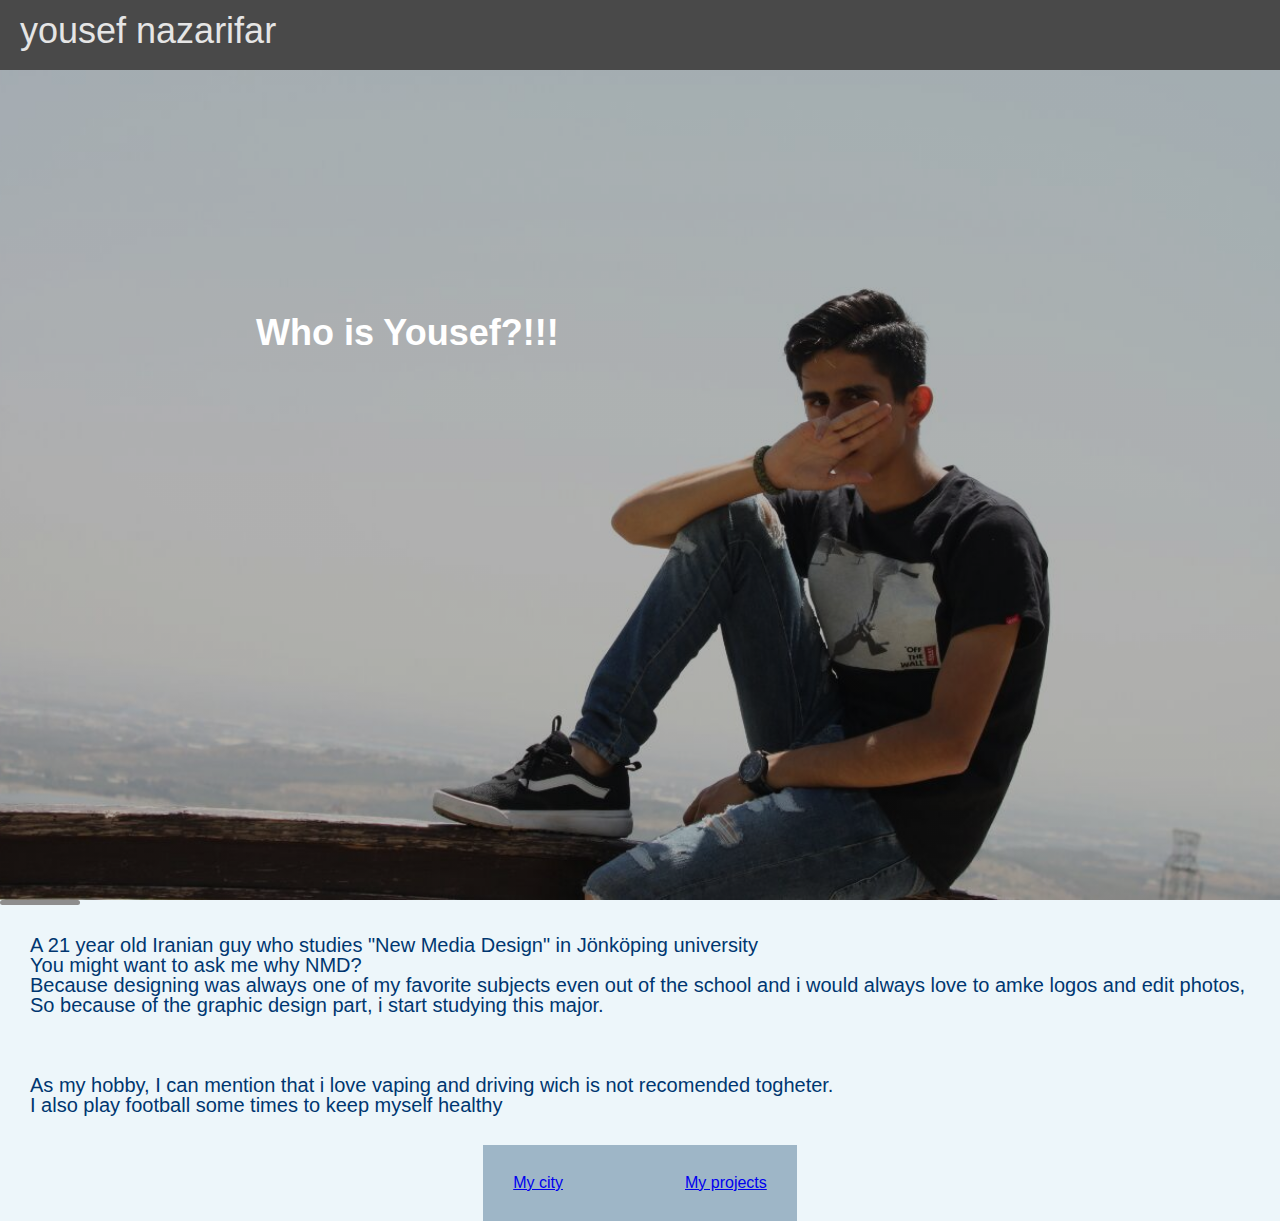
<file: index.html>
<!DOCTYPE html>
<html lang="en">
  <head>
    <meta charset="UTF-8" />
    <meta http-equiv="X-UA-Compatible" content="IE=edge" />
    <meta name="viewport" content="width=device-width, initial-scale=1.0" />
    <!-- cite: https://meyerweb.com/eric/tools/css/reset/ -->
    <link rel="stylesheet" href="css/reset.css" />
    <link rel="stylesheet" href="css/style_global.css" />
    <link rel="stylesheet" href="css/style_index.css" />
    <link rel="stylesheet" href="css/querry.css" />
    <title>who is this?</title>
  </head>
  <body>
    <header>
      <section id="hero">
        <nav>
          <p class="navtext">yousef nazarifar</p>
        </nav>
        <div class="hero-content">
          <h1 class="first-animation">Who is Yousef?!!!</h1>
        </div>
      </section>
    </header>
    <main>
      <section>
        <div class="box second-animation"></div>
      </section>
      <section id="intro">
        <p>
          A 21 year old Iranian guy who studies "New Media Design" in Jönköping
          university <br />
          You might want to ask me why NMD? <br />Because designing was always
          one of my favorite subjects even out of the school and i would always
          love to amke logos and edit photos,<br />
          So because of the graphic design part, i start studying this major.<br />
        </p>
      </section>
      <section>
        <p>
          As my hobby, I can mention that i love vaping and driving wich is not
          recomended togheter.<br />
          I also play football some times to keep myself healthy
        </p>
      </section>
    </main>
    <footer>
      <div class="grid-footer">
        <div class="grid-item grid-item-1">
          <p>
            <a href="ju.html">My city</a>
          </p>
        </div>
        <div class="grid-item grid-item-2">
          <p>
            <a href="projects.html">My projects</a>
          </p>
        </div>
      </div>
    </footer>
  </body>
</html>
</file>
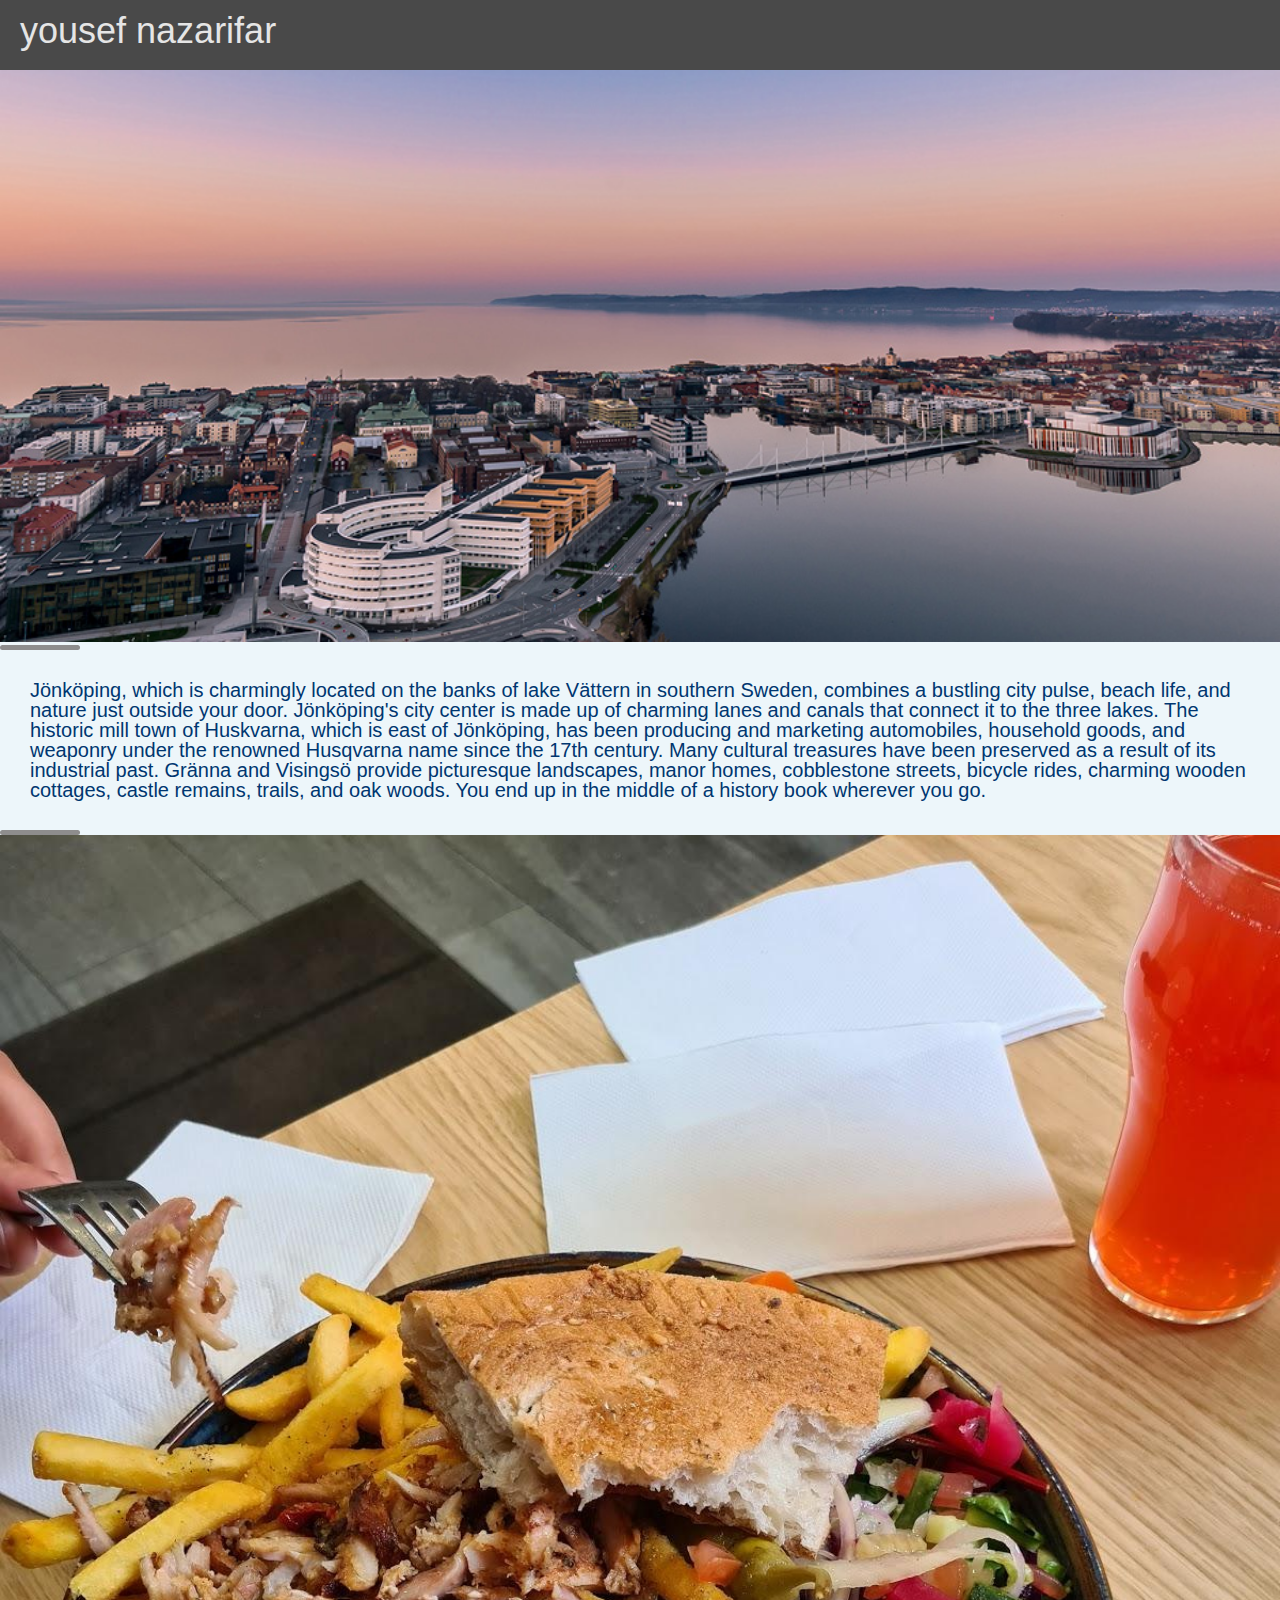
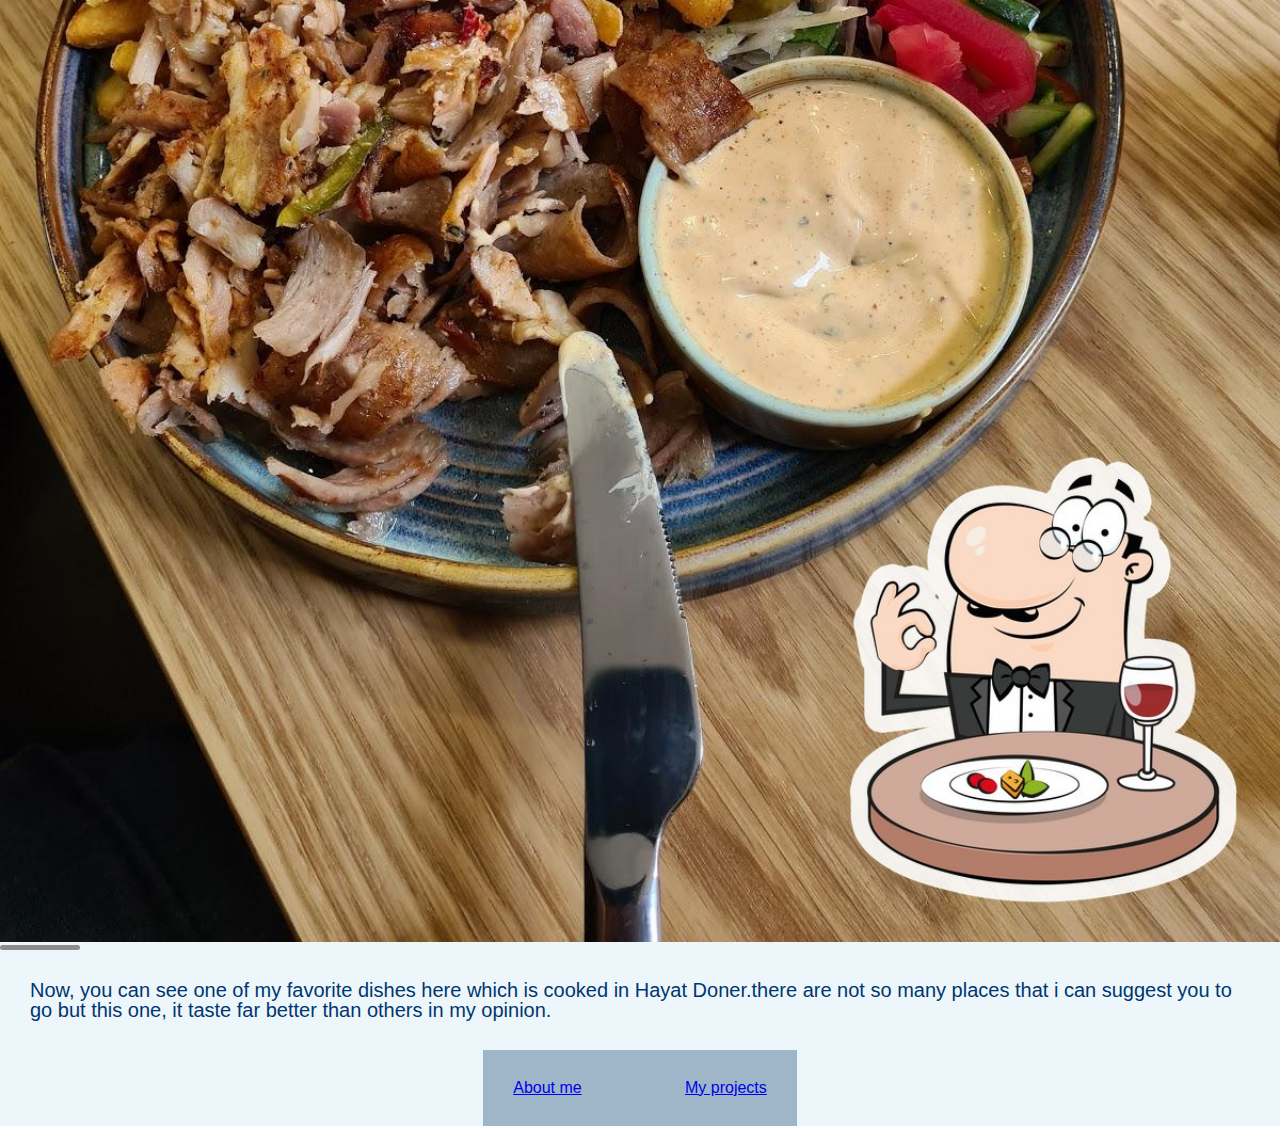
<file: ju.html>
<!DOCTYPE html>
<html lang="en">
  <head>
    <meta charset="UTF-8" />
    <meta http-equiv="X-UA-Compatible" content="IE=edge" />
    <meta name="viewport" content="width=device-width, initial-scale=1.0" />
    <!-- cite: https://meyerweb.com/eric/tools/css/reset/ -->
    <link rel="stylesheet" href="css/reset.css" />
    <link rel="stylesheet" href="css/style_global.css" />
    <link rel="stylesheet" href="css/style_ju.css" />
    <link rel="stylesheet" href="css/querry.css" />
    <title>about Jönköping</title>
  </head>
  <body>
    <header>
      <nav>
        <p class="navtext">yousef nazarifar</p>
      </nav>
    </header>
    <main>
      <section id="ju-pic">
        <img src="./media/ju-uni.jpg" alt="" />
      </section>
      <section>
        <div class="box second-animation"></div>
      </section>
      <section>
        <p>
          Jönköping, which is charmingly located on the banks of lake Vättern in
          southern Sweden, combines a bustling city pulse, beach life, and
          nature just outside your door. Jönköping's city center is made up of
          charming lanes and canals that connect it to the three lakes. The
          historic mill town of Huskvarna, which is east of Jönköping, has been
          producing and marketing automobiles, household goods, and weaponry
          under the renowned Husqvarna name since the 17th century. Many
          cultural treasures have been preserved as a result of its industrial
          past. Gränna and Visingsö provide picturesque landscapes, manor homes,
          cobblestone streets, bicycle rides, charming wooden cottages, castle
          remains, trails, and oak woods. You end up in the middle of a history
          book wherever you go.
        </p>
      </section>
      <section>
        <div class="box second-animation"></div>
      </section>
      <section id="doner-pic">
        <img src="./media/doner.jpg" alt="" />
      </section>
      <section>
        <div class="box second-animation"></div>
      </section>
      <section>
        <p>
          Now, you can see one of my favorite dishes here which is cooked in
          Hayat Doner.there are not so many places that i can suggest you to go
          but this one, it taste far better than others in my opinion.
        </p>
      </section>
    </main>
    <footer>
      <div class="grid-footer">
        <div class="grid-item grid-item-1">
          <p>
            <a href="index.html">About me</a>
          </p>
        </div>
        <div class="grid-item grid-item-2">
          <p>
            <a href="projects.html">My projects</a>
          </p>
        </div>
      </div>
    </footer>
  </body>
</html>
</file>
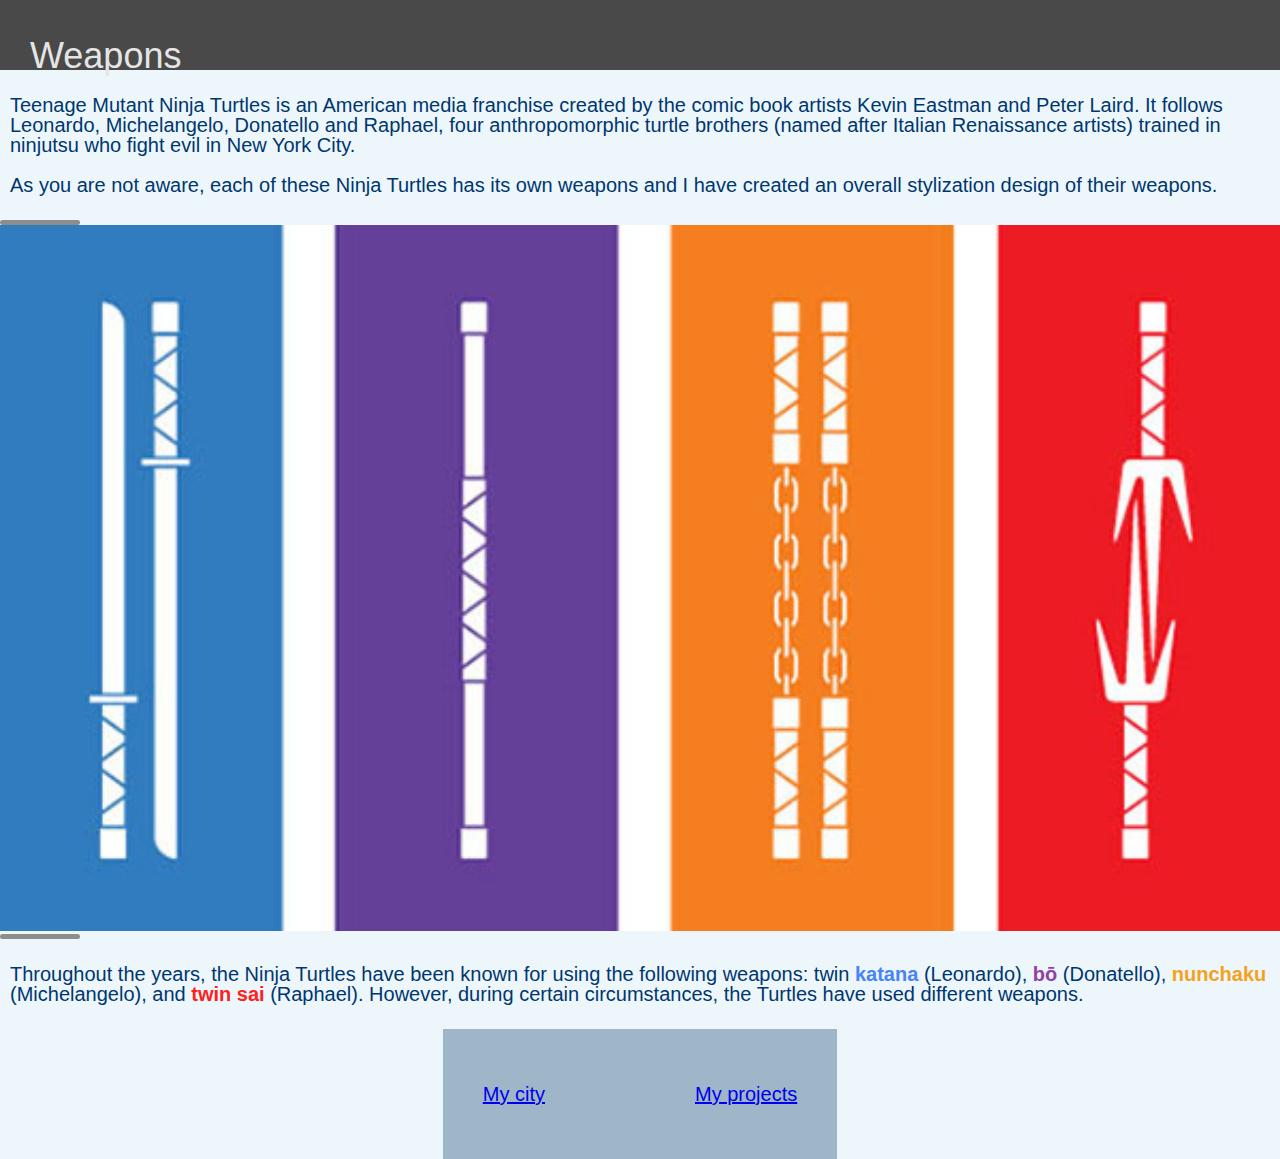
<file: ninja.html>
<!DOCTYPE html>
<html lang="en">
  <head>
    <meta charset="UTF-8" />
    <meta http-equiv="X-UA-Compatible" content="IE=edge" />
    <meta name="viewport" content="width=device-width, initial-scale=1.0" />
    <link rel="stylesheet" href="css/reset.css" />
    <link rel="stylesheet" href="css/style-ninja.css" />
    <link rel="stylesheet" href="css/style_global.css" />
    <link rel="stylesheet" href="css/querry.css" />
    <title>Document</title>
  </head>
  <body>
    <header>
      <nav>
        <p class="navtext">Weapons</p>
      </nav>
    </header>
    <main>
      <p>
        Teenage Mutant Ninja Turtles is an American media franchise created by
        the comic book artists Kevin Eastman and Peter Laird. It follows
        Leonardo, Michelangelo, Donatello and Raphael, four anthropomorphic
        turtle brothers (named after Italian Renaissance artists) trained in
        ninjutsu who fight evil in New York City. <br /><br />
        As you are not aware, each of these Ninja Turtles has its own weapons
        and I have created an overall stylization design of their weapons.
      </p>
      <section>
        <div class="box second-animation"></div>
      </section>
      <img src="./media/ninja.jpg" alt="" />
      <section>
        <div class="box second-animation"></div>
      </section>
      <p>
        Throughout the years, the Ninja Turtles have been known for using the
        following weapons: twin <span class="katana">katana</span> (Leonardo),
        <span class="bo">bō</span> (Donatello),
        <span class="nunchaku">nunchaku</span> (Michelangelo), and
        <span class="twinsai">twin sai</span> (Raphael). However, during certain
        circumstances, the Turtles have used different weapons.
      </p>
    </main>
    <footer>
      <div class="grid-footer">
        <div class="grid-item grid-item-1">
          <p>
            <a href="ju.html">My city</a>
          </p>
        </div>
        <div class="grid-item grid-item-2">
          <p>
            <a href="projects.html">My projects</a>
          </p>
        </div>
      </div>
    </footer>
  </body>
</html>
</file>
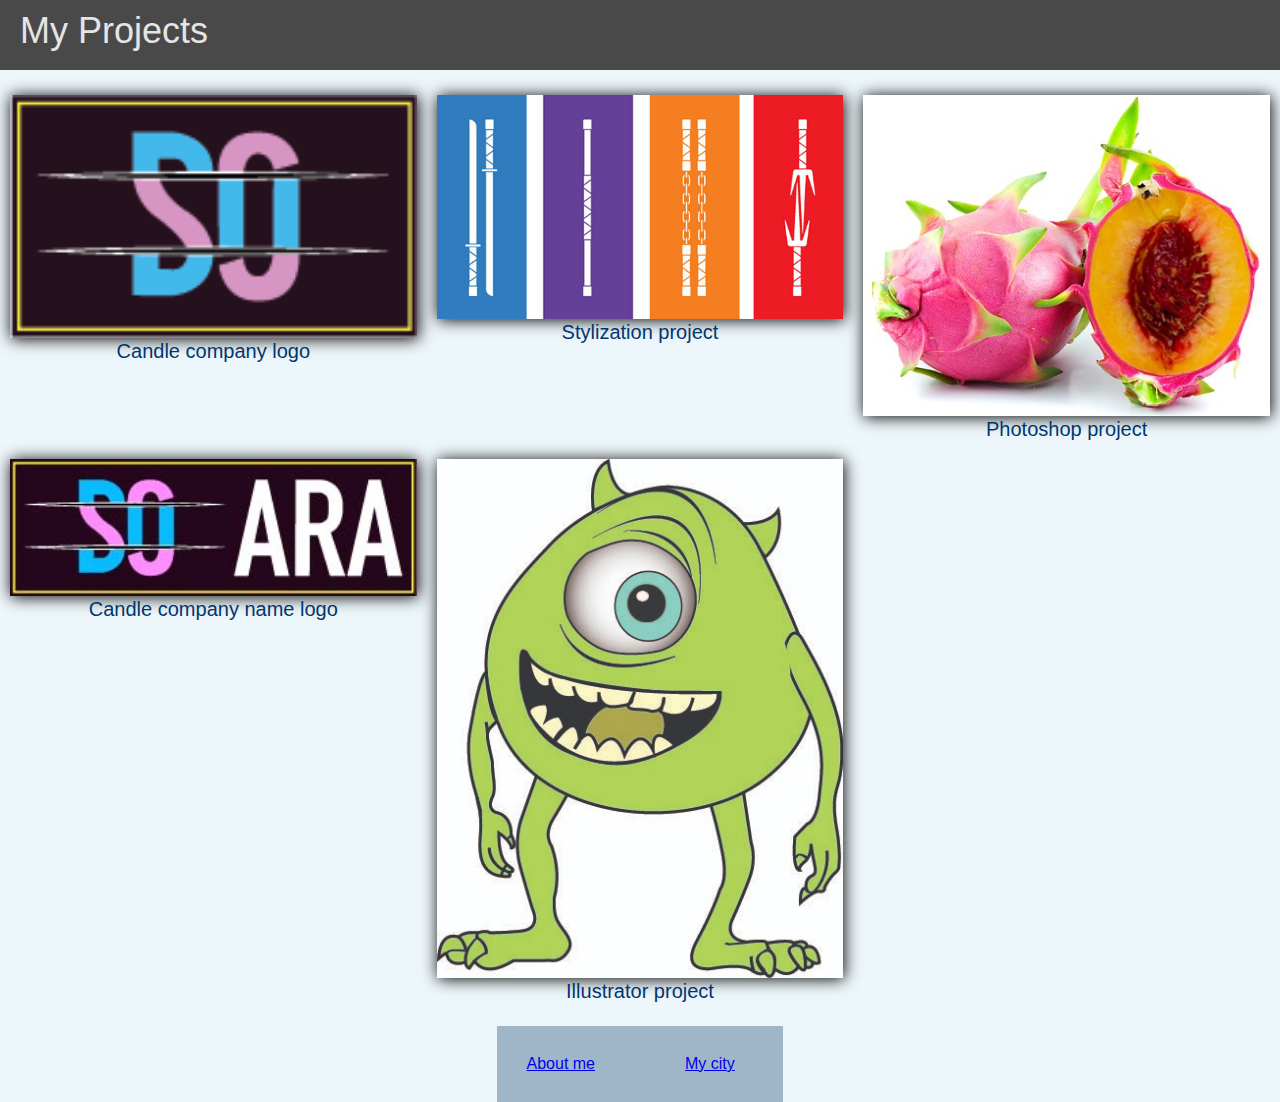
<file: projects.html>
<!DOCTYPE html>
<html lang="en">
  <head>
    <meta charset="UTF-8" />
    <meta http-equiv="X-UA-Compatible" content="IE=edge" />
    <meta name="viewport" content="width=device-width, initial-scale=1.0" />
    <link rel="stylesheet" href="css/reset.css" />
    <link rel="stylesheet" href="css/style-projects.css" />
    <link rel="stylesheet" href="css/style_global.css" />
    <link rel="stylesheet" href="css/querry.css" />
    <title>Document</title>
  </head>
  <body>
    <header>
      <nav>
        <p class="navtext">My Projects</p>
      </nav>
    </header>
    <main>
      <div class="grid-container">
        <div class="grid-item grid-item-1">
          <a href="#"><img src="./media/DS LOGO.png" alt="" /></a>
          <div>
            <p class="discribtion">Candle company logo</p>
          </div>
        </div>
        <div class="grid-item grid-item-2">
          <a href="ninja.html"><img src="./media/ninja.jpg" alt="" /></a>
          <div>
            <p class="discribtion">Stylization project</p>
          </div>
        </div>
        <div class="grid-item grid-item-3">
          <a href="#"
            ><img src="./media/dragon fruit and peach.jpeg" alt=""
          /></a>
          <div>
            <p class="discribtion">Photoshop project</p>
          </div>
        </div>
        <div class="grid-item grid-item-4">
          <a href="#"><img src="./media/DARA SARA LOGO.jpg" alt="" /></a>
          <div>
            <p class="discribtion">Candle company name logo</p>
          </div>
        </div>
        <div class="grid-item grid-item-5">
          <a href="#"><img src="./media/mike wazowski.jpg" alt="" /></a>
          <div>
            <p class="discribtion">Illustrator project</p>
          </div>
        </div>
      </div>
    </main>
    <footer>
      <div class="grid-footer">
        <div class="grid-item grid-item-1">
          <p>
            <a href="index.html">About me</a>
          </p>
        </div>
        <div class="grid-item grid-item-2">
          <p>
            <a href="ju.html">My city</a>
          </p>
        </div>
      </div>
    </footer>
  </body>
</html>
</file>
<file: css/style_global.css>
* {
  box-sizing: border-box;
}
body {
  background-color: #edf6fa;
}
nav {
  width: 100%;
  background-color: rgb(73, 73, 73);
  height: 70px;
}
.navtext {
  font-family: "Trebuchet MS", "Lucida Sans Unicode", "Lucida Grande",
    "Lucida Sans", Arial, sans-serif;
  font-size: 36px;
  color: rgb(229, 229, 229);
  display: inline-block;
  height: 100%;
  padding-top: 13px;
  padding-left: 20px;
}
footer p {
  font-family: "Trebuchet MS", "Lucida Sans Unicode", "Lucida Grande",
    "Lucida Sans", Arial, sans-serif;
  color: rgb(0, 54, 112);
  padding: 30px;
}

.grid-footer {
  background-color: rgb(158, 182, 199);
  display: grid;
  grid-template-columns: 1fr 1fr;
  justify-self: center;
  grid-gap: 30px;
}
.box {
  width: 80px;
  height: 5px;
  background-color: rgb(142, 141, 141);
  border-radius: 10px;
  position: relative;
}

.second-animation {
  animation-name: line;
  animation-duration: 6s;
  animation-iteration-count: infinite;
  animation-timing-function: ease-in-out;
}

@keyframes line {
  0% {
    transform: translateX(0vw);
  }
  12.5% {
    transform: translateX(calc(50vw - 40px));
  }
  25% {
    transform: translateX(0vw);
  }
  50% {
    transform: translateX(calc(100vw - 80px));
  }
  62.5% {
    transform: translateX(calc(50vw - 40px));
  }
  75% {
    transform: translateX(calc(100vw - 80px));
  }
  100% {
    transform: translateX(0vw);
  }
}
</file>
<file: css/style_index.css>
main p {
  font-family: "Trebuchet MS", "Lucida Sans Unicode", "Lucida Grande",
    "Lucida Sans", Arial, sans-serif;
  font-size: 20px;
  color: rgb(0, 54, 112);
  padding: 30px;
}

#hero {
  width: 100vw;
  height: 100vh;
  background: linear-gradient(rgba(0, 0, 0, 0.3), rgba(0, 0, 0, 0.3)),
    url("../media/yousef.JPG");
  background-repeat: no-repeat;
  background-position: 70%;
  background-size: cover;
  background-attachment: fixed;
}

.hero-content {
  position: absolute;
  top: 35%;
  left: 20%;
  font-family: "Trebuchet MS", "Lucida Sans Unicode", "Lucida Grande",
    "Lucida Sans", Arial, sans-serif;
  font-size: 36px;
  color: rgb(255, 255, 255);
}

.hero-content h1 {
  font-weight: 700;
}
.first-animation {
  animation-name: colorchange;
  animation-duration: 3s;
  animation-timing-function: ease-in-out;
  animation-delay: 1s;
  animation-iteration-count: infinite;
  animation-fill-mode: forwards;
}
@keyframes colorchange {
  0% {
    color: rgb(255, 255, 255);
    transform: scale(2);
    text-shadow: 2px 2px 15px rgb(0, 0, 0);
  }

  50% {
    color: rgb(0, 0, 0);
    transform: scale(1);
    text-shadow: 2px 2px 15px rgb(255, 255, 255);
  }
  100% {
    color: rgb(255, 255, 255);
    transform: scale(2);
    text-shadow: 2px 2px 15px rgb(0, 0, 0);
  }
}
</file>
<file: css/querry.css>
@media only screen and (max-width: 1200px) {
  .grid-container {
    row-gap: 3em;
    grid-template-columns: repeat(3, 1fr);
  }
  .first-animation {
    font-size: 36px;
  }
}

@media only screen and (max-width: 1024px) {
  .grid-container {
    grid-template-columns: repeat(2, 1fr);
  }
  .first-animation {
    font-size: 29px;
  }
}

@media only screen and (max-width: 760px) {
  .grid-container {
    grid-template-columns: repeat(1, 1fr);
  }
  .first-animation {
    font-size: 22px;
  }
}
@media only screen and (max-width: 480px) {
  .first-animation {
    font-size: 16px;
  }
}
</file>
<file: css/style_ju.css>
main p {
  font-family: "Trebuchet MS", "Lucida Sans Unicode", "Lucida Grande",
    "Lucida Sans", Arial, sans-serif;
  font-size: 20px;
  color: rgb(0, 54, 112);
  padding: 30px;
}

#ju-pic img {
  width: 100%;
}

#doner-pic img {
  width: 100%;
}
</file>
<file: css/style-ninja.css>
p {
  margin: 25px 10px;
  font-family: "Trebuchet MS", "Lucida Sans Unicode", "Lucida Grande",
    "Lucida Sans", Arial, sans-serif;
  font-size: 20px;
  color: rgb(0, 54, 112);
}
img {
  width: 100%;
}
.katana {
  font-weight: 700;
  color: rgb(72, 131, 248);
}
.bo {
  font-weight: 700;
  color: rgb(144, 65, 165);
}
.nunchaku {
  font-weight: 700;
  color: rgb(244, 162, 30);
}
.twinsai {
  font-weight: 700;
  color: rgb(255, 32, 32);
}
</file>
<file: css/style-projects.css>
img {
  width: 100%;
  box-shadow: 1px 1px 15px black;
}

.grid-container {
  margin: 25px 10px;
  display: grid;
  grid-template-columns: 1fr 1fr 1fr;
  grid-row: 4;
  gap: 20px;
}
.discribtion {
  font-family: "Trebuchet MS", "Lucida Sans Unicode", "Lucida Grande",
    "Lucida Sans", Arial, sans-serif;
  font-size: 20px;
  color: rgb(0, 54, 112);
  text-align: center;
}
</file>
